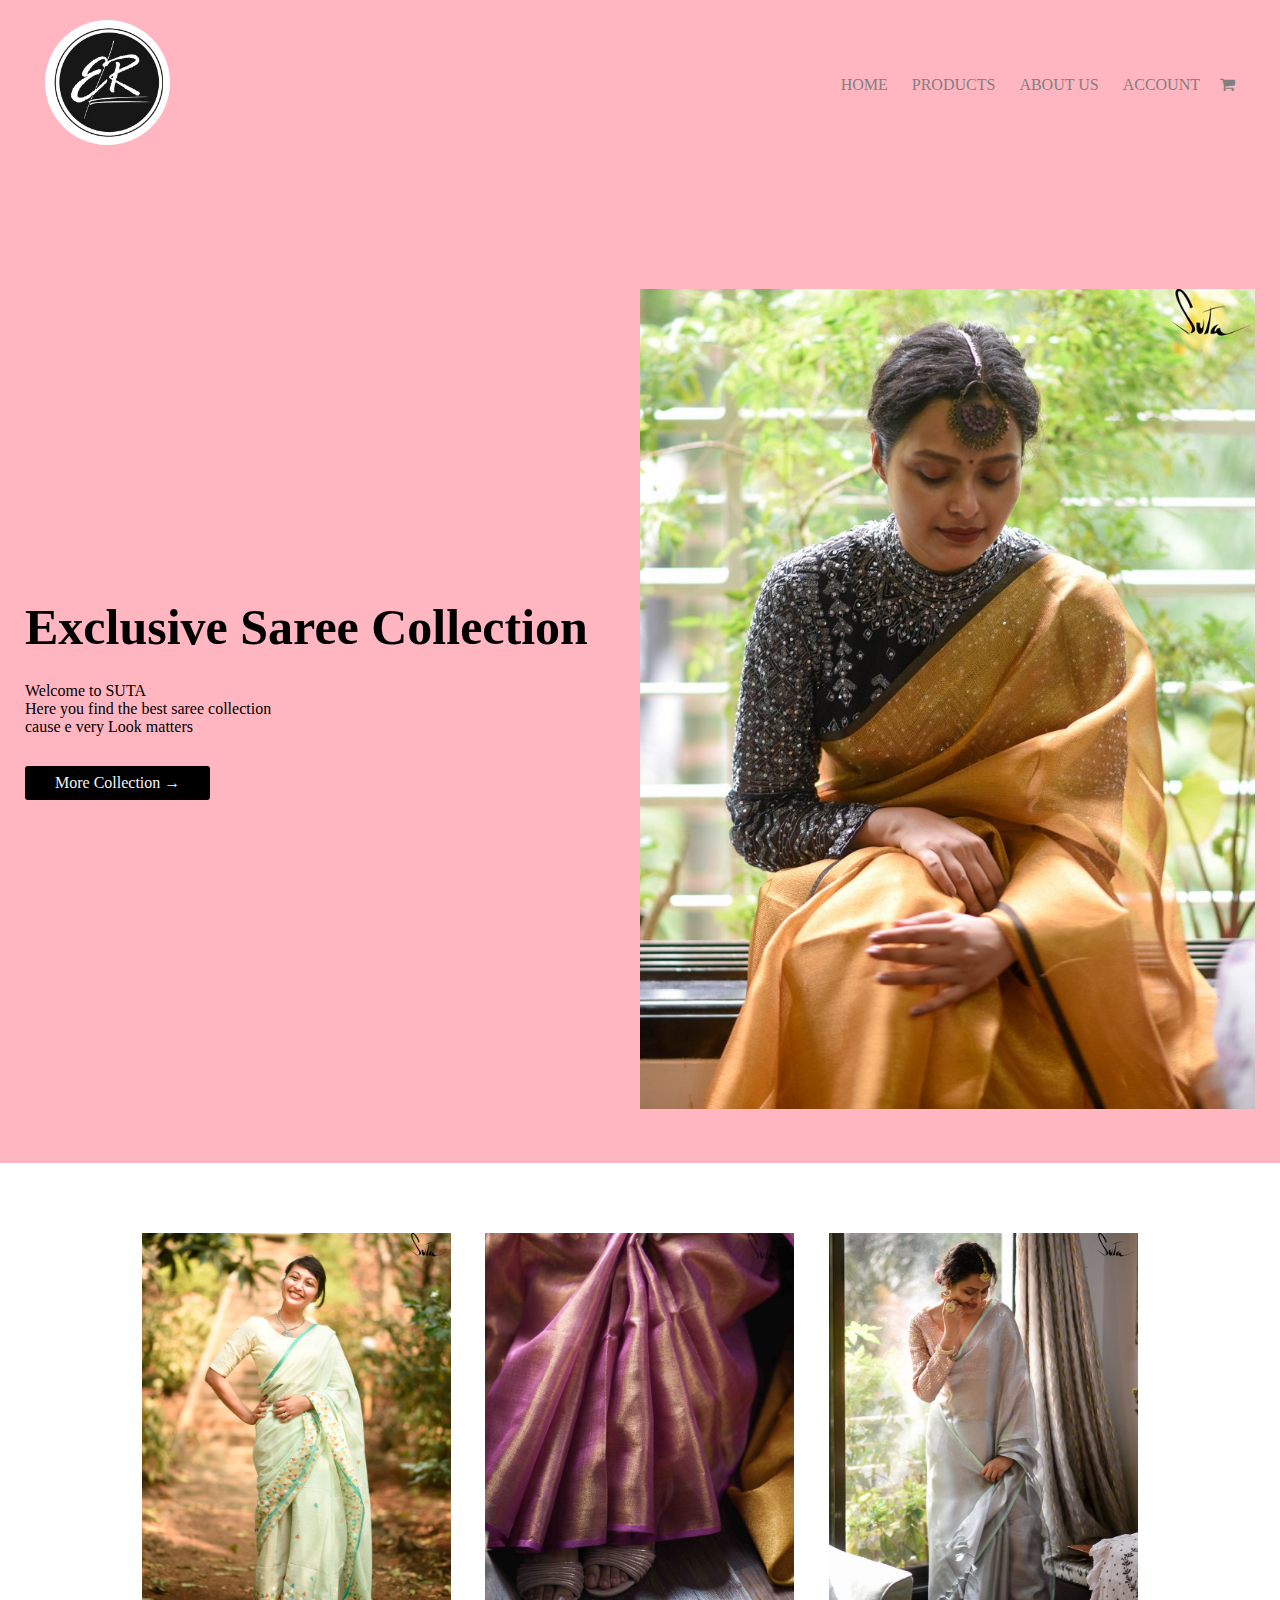
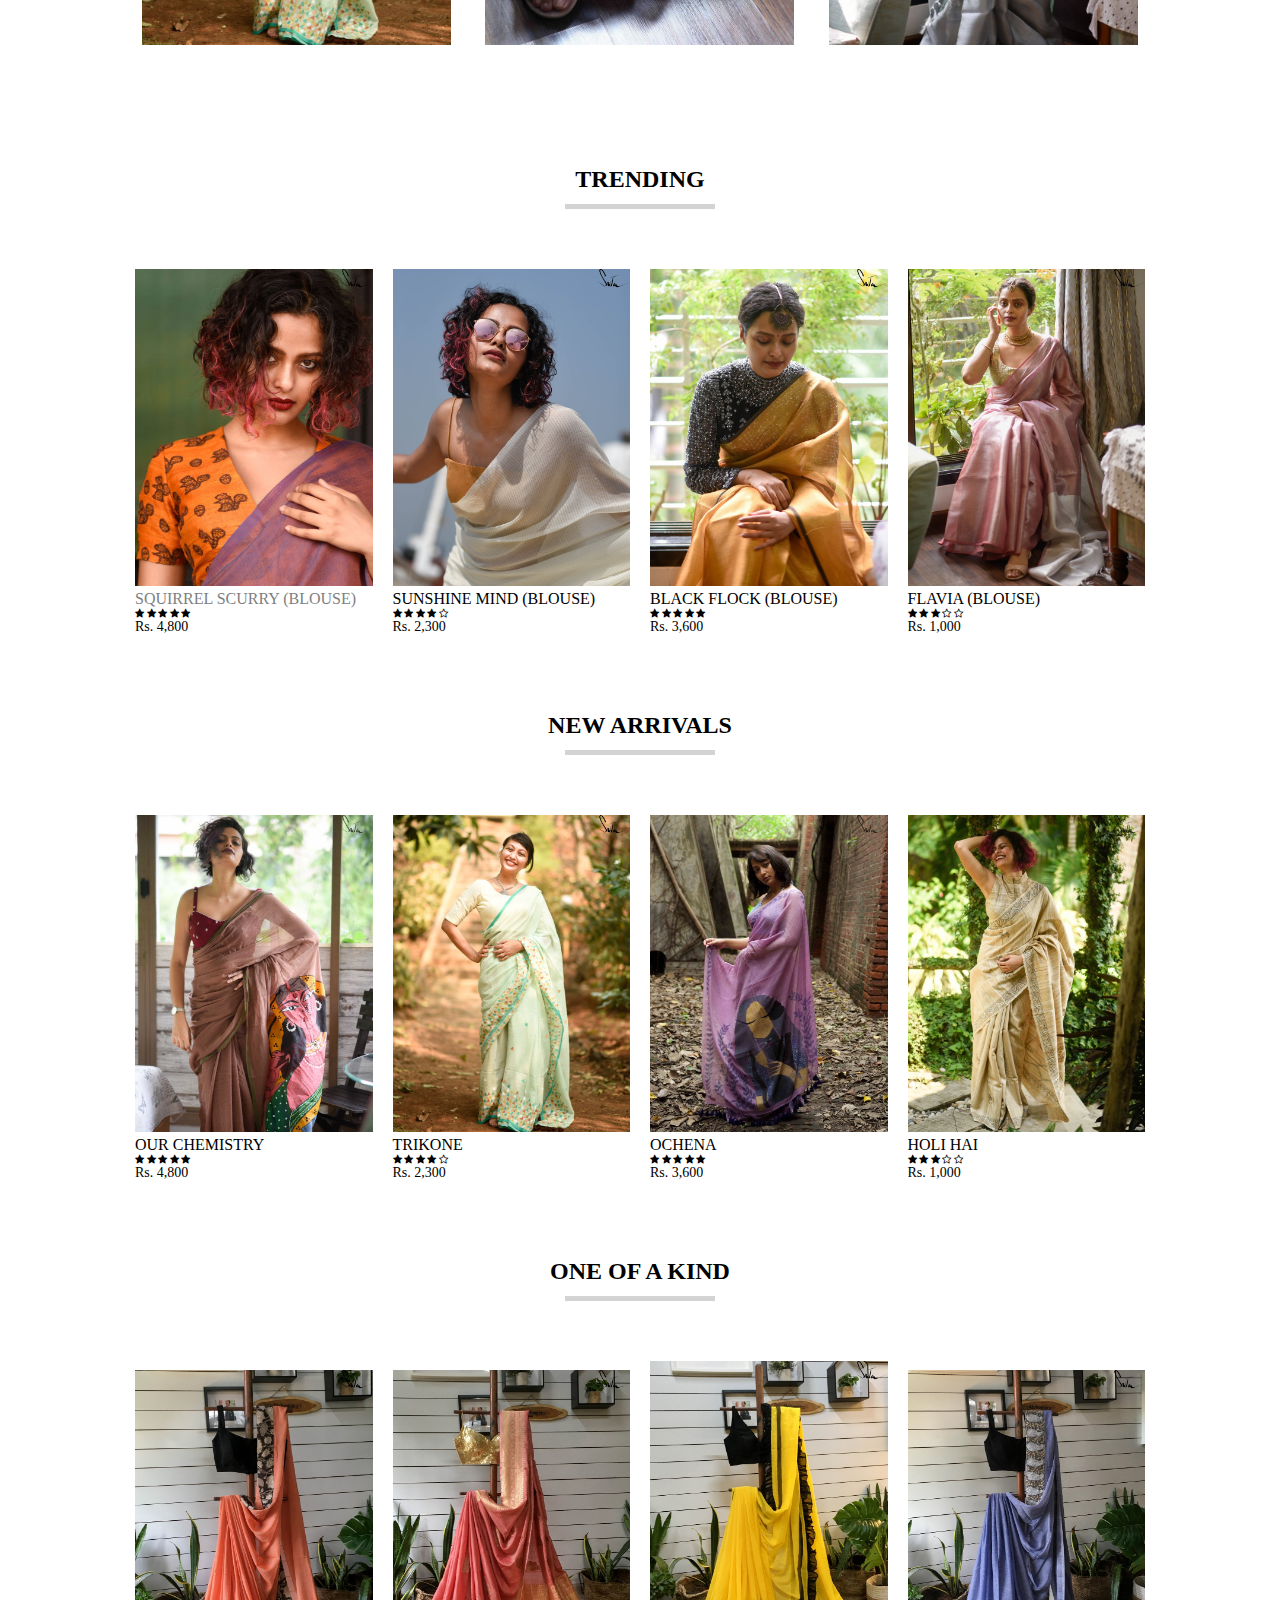
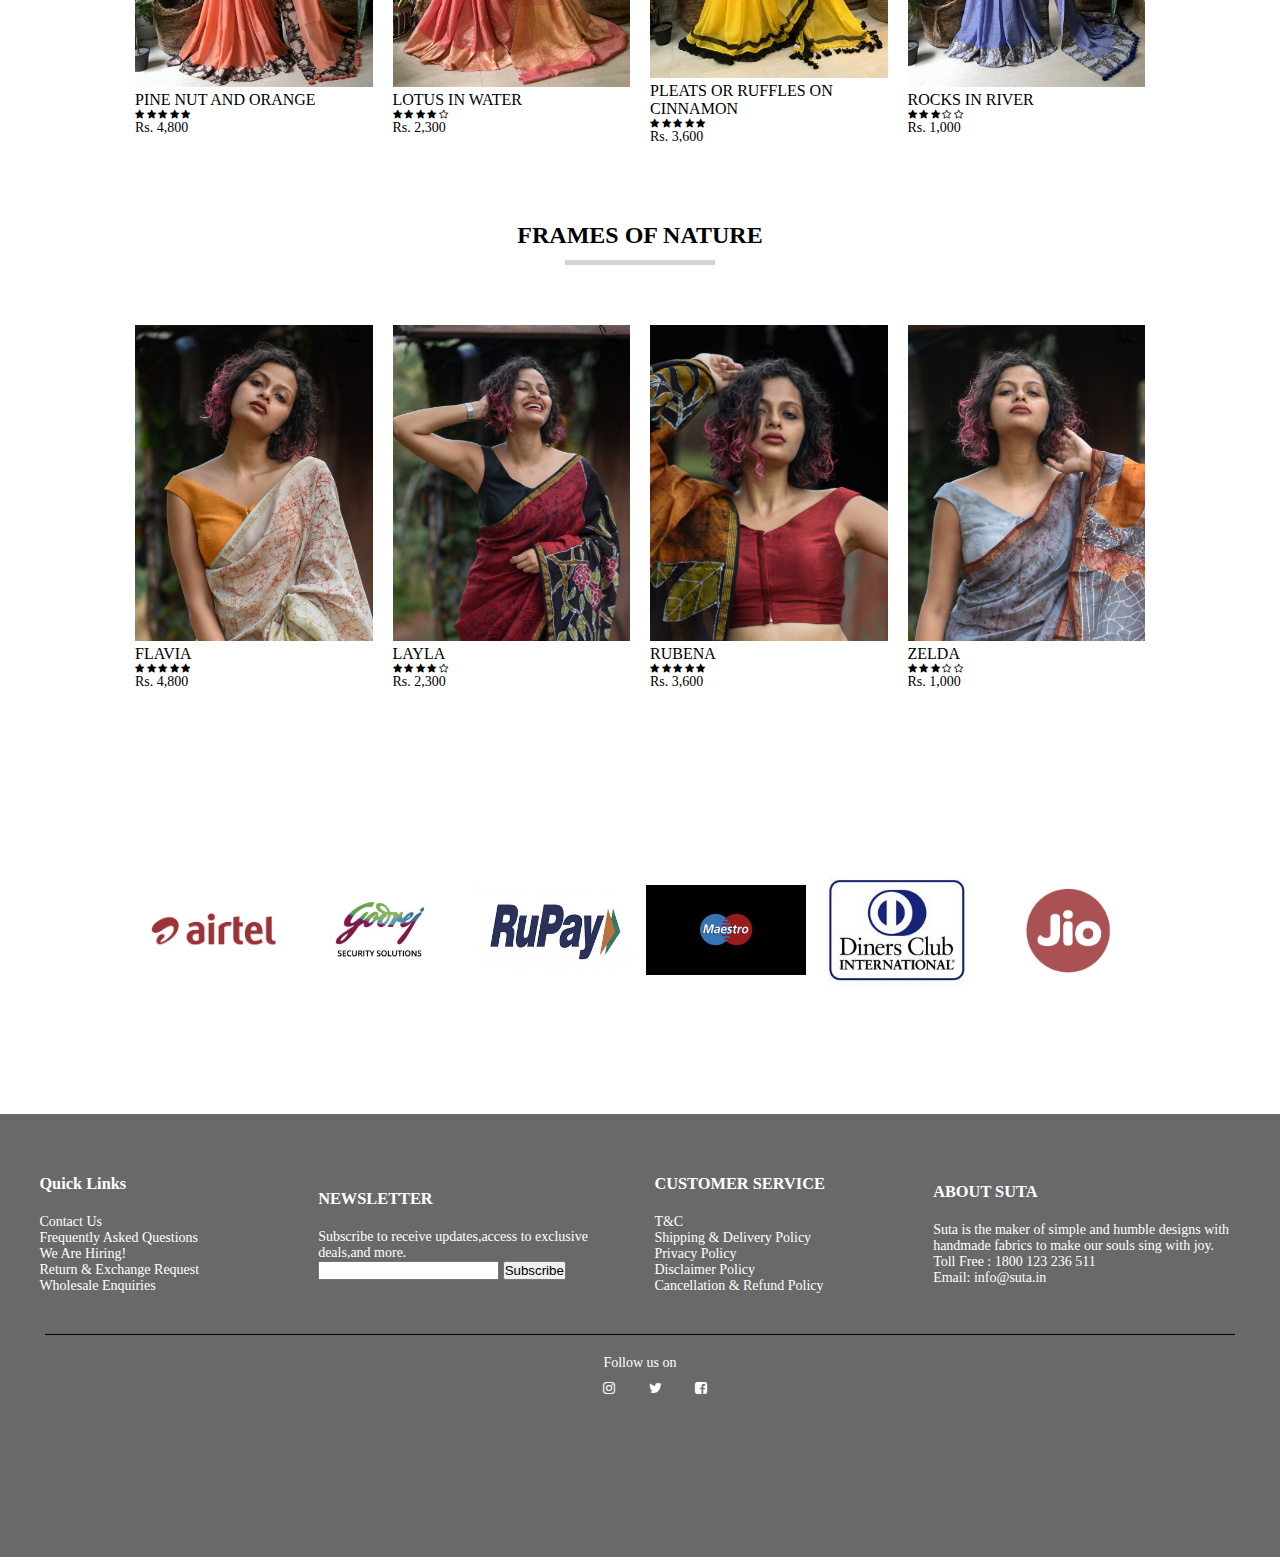
<file: index.html>
<!DOCTYPE html>
<html lang="en">

<head>
    <meta charset="UTF-8">
    <meta name="viewport" content="width=device-width, initial-scale=1.0">
    <link rel="stylesheet" href="style.css">
    <link
        href="https://fonts.googleapis.com/css2?family=Nunito:ital,wght@0,300;0,400;1,200&family=Open+Sans+Condensed:wght@300&display=swap"
        rel="stylesheet"> <!-- for font type-->
    <link rel='stylesheet' href='https://stackpath.bootstrapcdn.com/font-awesome/4.7.0/css/font-awesome.min.css'>
    <!-- font awesome-->
    <title>WELCOME TO SUTA</title>
</head>

<body>

    <div class="header">


        <div class="container">
            <div class="navbar">
                <div class="logo">
                   <a href='index.html'> <img src="images2/0.jpg" width="125px" alt=""> </a>
                </div>
                <nav>
                    <ul>
                        <li><a href="index.html">HOME</a></li>
                        <li><a href="products.html">PRODUCTS</a></li>
                        <!-- shop by category -->
                        <li><a href='aboutUs.html'>ABOUT US</a></li>
                        <li><a href="">ACCOUNT</a></li>
                        <!-- <li><a href="">CONTACT US</a></li> -->
                        
                    </ul>
                </nav>

               <a href='cart.html'> <i class="fa fa-shopping-cart" ></i> </a>
                <!--USe font-awesome-->

            </div>


            <div class="row ">
                <div class="col-2 ">
                    <h1> Exclusive Saree Collection </h1>
                    <p>Welcome to SUTA <br> Here you find the best saree collection <br> cause e very Look matters</p>
                    <a href='' class='btn'>More Collection &#8594;</a>
                </div>

                <div class="col-2 main">
                    <img src='images/editpic-101_ff266aac-eb03-4948-8d10-f67a1fd16981_800x.jpg'>
                    <!--Front look can add transition -->
                </div>
            </div>
        </div>
    </div>


    <!-- -------------- Shop By Category  .. add different category images --------------->

    <div class="categories">
        <div class="small-container">

            <div class="row">
                <div class="col-3">
                    <img src='images2/Trikone-3_800x.jpg'>
                </div>
                <div class="col-3">
                    <img src='images/fabric_5af85776-04bd-40d9-8351-a151820e8dcc_800x.jpg'>
                </div>
                <div class="col-3">
                    <img src='images/RagaKedar-14_800x.jpg'>
                </div>
            </div>
        </div>
    </div>

    <!-- ----------------Trending sarees------------------>

    <div class="small-container">
        <h2 class='title'> TRENDING </h2>
        <div class="row">
            <div class="col-4 first">
                <a href='productDetails.html'> <img src='images2/fabricpic1_800x.jpg'> </a>

                <a href='productDetails.html'> <h4>SQUIRREL SCURRY (BLOUSE)</h4> </a>

                <div class='rating'>
                    <i class="fa fa-star"></i>
                    <i class="fa fa-star"></i>
                    <i class="fa fa-star"></i>
                    <i class="fa fa-star"></i>
                    <i class="fa fa-star"></i>
                </div>
                <p>Rs. 4,800</p>
            </div>

            <div class="col-4">
                <img src='images2/Sunshinemind_blouse_-42_800x.jpg'>
                <h4>SUNSHINE MIND (BLOUSE)</h4>
                <div class='rating'>
                    <i class="fa fa-star"></i>
                    <i class="fa fa-star"></i>
                    <i class="fa fa-star"></i>
                    <i class="fa fa-star"></i>
                    <i class="fa fa-star-o"></i>
                </div>
                <p>Rs. 2,300</p>
            </div>

            <div class="col-4">
                <img src='images/editpic-101_ff266aac-eb03-4948-8d10-f67a1fd16981_800x.jpg'>
                <h4>BLACK FLOCK (BLOUSE)</h4>
                <div class='rating'>
                    <i class="fa fa-star"></i>
                    <i class="fa fa-star"></i>
                    <i class="fa fa-star"></i>
                    <i class="fa fa-star"></i>
                    <i class="fa fa-star"></i>
                </div>
                <p>Rs. 3,600</p>
            </div>

            <div class="col-4">
                <img src='images/RagaBrindavanSarang-18_800x.jpg'>
                <h4>FLAVIA (BLOUSE)</h4>
                <div class='rating'>
                    <i class="fa fa-star"></i>
                    <i class="fa fa-star"></i>
                    <i class="fa fa-star"></i>
                    <i class="fa fa-star-o"></i>
                    <i class="fa fa-star-o"></i>

                </div>
                <p>Rs. 1,000</p>
            </div>
        </div>

        <h2 class='title'>NEW ARRIVALS</h2>
        <!--HAND PAINTED  -->

        <div class="row">
            <div class="col-4">
                <img src='images2/Our_chemistry-5_800x.jpg'>
                <h4>OUR CHEMISTRY</h4>
                <div class='rating'>
                    <i class="fa fa-star"></i>
                    <i class="fa fa-star"></i>
                    <i class="fa fa-star"></i>
                    <i class="fa fa-star"></i>
                    <i class="fa fa-star"></i>
                </div>
                <p>Rs. 4,800</p>
            </div>

            <div class="col-4">
                <img src='images2/Trikone-3_800x (1).jpg'>
                <h4>TRIKONE</h4>
                <div class='rating'>
                    <i class="fa fa-star"></i>
                    <i class="fa fa-star"></i>
                    <i class="fa fa-star"></i>
                    <i class="fa fa-star"></i>
                    <i class="fa fa-star-o"></i>
                </div>
                <p>Rs. 2,300</p>
            </div>

            <div class="col-4">
                <img src='images2/Ochena-2_800x.jpg'>
                <h4>OCHENA</h4>
                <div class='rating'>
                    <i class="fa fa-star"></i>
                    <i class="fa fa-star"></i>
                    <i class="fa fa-star"></i>
                    <i class="fa fa-star"></i>
                    <i class="fa fa-star"></i>
                </div>
                <p>Rs. 3,600</p>
            </div>

            <div class="col-4">
                <img src='images2/The_Pea_Lion-1_800x.jpg'>
                <h4>HOLI HAI</h4>
                <div class='rating'>
                    <i class="fa fa-star"></i>
                    <i class="fa fa-star"></i>
                    <i class="fa fa-star"></i>
                    <i class="fa fa-star-o"></i>
                    <i class="fa fa-star-o"></i>

                </div>
                <p>Rs. 1,000</p>
            </div>
        </div>

        <h2 class='title'>ONE OF A KIND</h2>

        <div class="row">
            <div class="col-4">
                <img src='images2/editepic_-55_800x.jpg'>
                <h4>PINE NUT AND ORANGE</h4>
                <div class='rating'>
                    <i class="fa fa-star"></i>
                    <i class="fa fa-star"></i>
                    <i class="fa fa-star"></i>
                    <i class="fa fa-star"></i>
                    <i class="fa fa-star"></i>
                </div>
                <p>Rs. 4,800</p>
            </div>

            <div class="col-4">
                <img src='images2/banarasisarres_-60_800x.jpg'>
                <h4>LOTUS IN WATER</h4>
                <div class='rating'>
                    <i class="fa fa-star"></i>
                    <i class="fa fa-star"></i>
                    <i class="fa fa-star"></i>
                    <i class="fa fa-star"></i>
                    <i class="fa fa-star-o"></i>
                </div>
                <p>Rs. 2,300</p>
            </div>

            <div class="col-4">
                <img src='images2/editepic_-166_800x.jpg'>
                <h4>PLEATS OR RUFFLES ON CINNAMON</h4>
                <div class='rating'>
                    <i class="fa fa-star"></i>
                    <i class="fa fa-star"></i>
                    <i class="fa fa-star"></i>
                    <i class="fa fa-star"></i>
                    <i class="fa fa-star"></i>
                </div>
                <p>Rs. 3,600</p>
            </div>

            <div class="col-4">
                <img src='images2/editepic_-38_800x.jpg'>
                <h4>ROCKS IN RIVER</h4>
                <div class='rating'>
                    <i class="fa fa-star"></i>
                    <i class="fa fa-star"></i>
                    <i class="fa fa-star"></i>
                    <i class="fa fa-star-o"></i>
                    <i class="fa fa-star-o"></i>

                </div>
                <p>Rs. 1,000</p>
            </div>
        </div>

        <h2 class='title'>FRAMES OF NATURE</h2>

        <div class="row">
            <div class="col-4">
                <img src='images2/Flavia_Blouse_-3_800x.jpg'>
                <h4>FLAVIA</h4>
                <div class='rating'>
                    <i class="fa fa-star"></i>
                    <i class="fa fa-star"></i>
                    <i class="fa fa-star"></i>
                    <i class="fa fa-star"></i>
                    <i class="fa fa-star"></i>
                </div>
                <p>Rs. 4,800</p>
            </div>

            <div class="col-4">
                <img src='images2/Layla_Blouse_-4_800x.jpg'>
                <h4>LAYLA</h4>
                <div class='rating'>
                    <i class="fa fa-star"></i>
                    <i class="fa fa-star"></i>
                    <i class="fa fa-star"></i>
                    <i class="fa fa-star"></i>
                    <i class="fa fa-star-o"></i>
                </div>
                <p>Rs. 2,300</p>
            </div>

            <div class="col-4">
                <img src='images2/Rubena_Blouse_-7_800x.jpg'>
                <h4>RUBENA</h4>
                <div class='rating'>
                    <i class="fa fa-star"></i>
                    <i class="fa fa-star"></i>
                    <i class="fa fa-star"></i>
                    <i class="fa fa-star"></i>
                    <i class="fa fa-star"></i>
                </div>
                <p>Rs. 3,600</p>
            </div>

            <div class="col-4">
                <img src='images2/Zelda_Blouse_-2_800x.jpg'>
                <h4>ZELDA</h4>
                <div class='rating'>
                    <i class="fa fa-star"></i>
                    <i class="fa fa-star"></i>
                    <i class="fa fa-star"></i>
                    <i class="fa fa-star-o"></i>
                    <i class="fa fa-star-o"></i>

                </div>
                <p>Rs. 1,000</p>
            </div>
        </div>
    </div>

    <!-- ---------------TIE UP WITH ----------------->

    <div class="brands">
        <div class="small-container">
            <div class="row">
                <div class="col-5">
                    <img src='images/airtel.jpg'>
                </div>
                <div class="col-5">
                    <img src='images/godrej.jpg'>
                </div>
                <div class="col-5">
                    <img src='images/rupay.jpg'>
                </div>
                <div class="col-5">
                    <img src='images/maestro.jpg'>
                </div>
                <div class="col-5">
                    <img src='images/dinersclub.jpg'>
                </div>
                <div class="col-5">
                    <img src='images/jio.jpg'>
                </div>
            </div>
        </div>
    </div>

    <!-------------footer  ....work on this---------->

    <div class="footer">
        <div class="container">
            <div class="row">
                <div class="footer-col-1">
                    <h3>Quick Links</h3>
                    <ul>
                        <li>Contact Us</li>
                        <li>Frequently Asked Questions</li>
                        <li>We Are Hiring!</li>
                        <li>Return & Exchange Request</li>
                        <li>Wholesale Enquiries</li>
                    </ul>
                </div>

                <div class="footer-col-2">
                    <h3>NEWSLETTER</h3>
                    <p>Subscribe to receive updates,access to exclusive deals,and more.</p>
                    <input type='text'>
                    <button type='button'>Subscribe</button>
                </div>
                <div class="footer-col-3">
                    <h3>CUSTOMER SERVICE</h3>
                    <ul>
                        <li>T&C</li>
                        <li>Shipping & Delivery Policy</li>
                        <li>Privacy Policy</li>
                        <li>Disclaimer Policy</li>
                        <li>Cancellation & Refund Policy</li>
                    </ul>
                </div>
                <div class="footer-col-3">
                    <h3>ABOUT SUTA</h3>
                    <p>Suta is the maker of simple and humble designs with handmade fabrics to make our souls sing with joy.</p>
                    <p>Toll Free : 1800 123 236 511</p>
                    <p>Email: info@suta.in</p>
                </div>
            </div>
            <hr>
            <p class='logos'>Follow us on </p>
            <div class="logo">
            <i class="fa fa-instagram " ></i>
            <i class="fa fa-twitter " ></i>
            <i class="fa fa-facebook-square " ></i>
            </div>
            
        </div>
    </div>

</body>

</html>
</file>
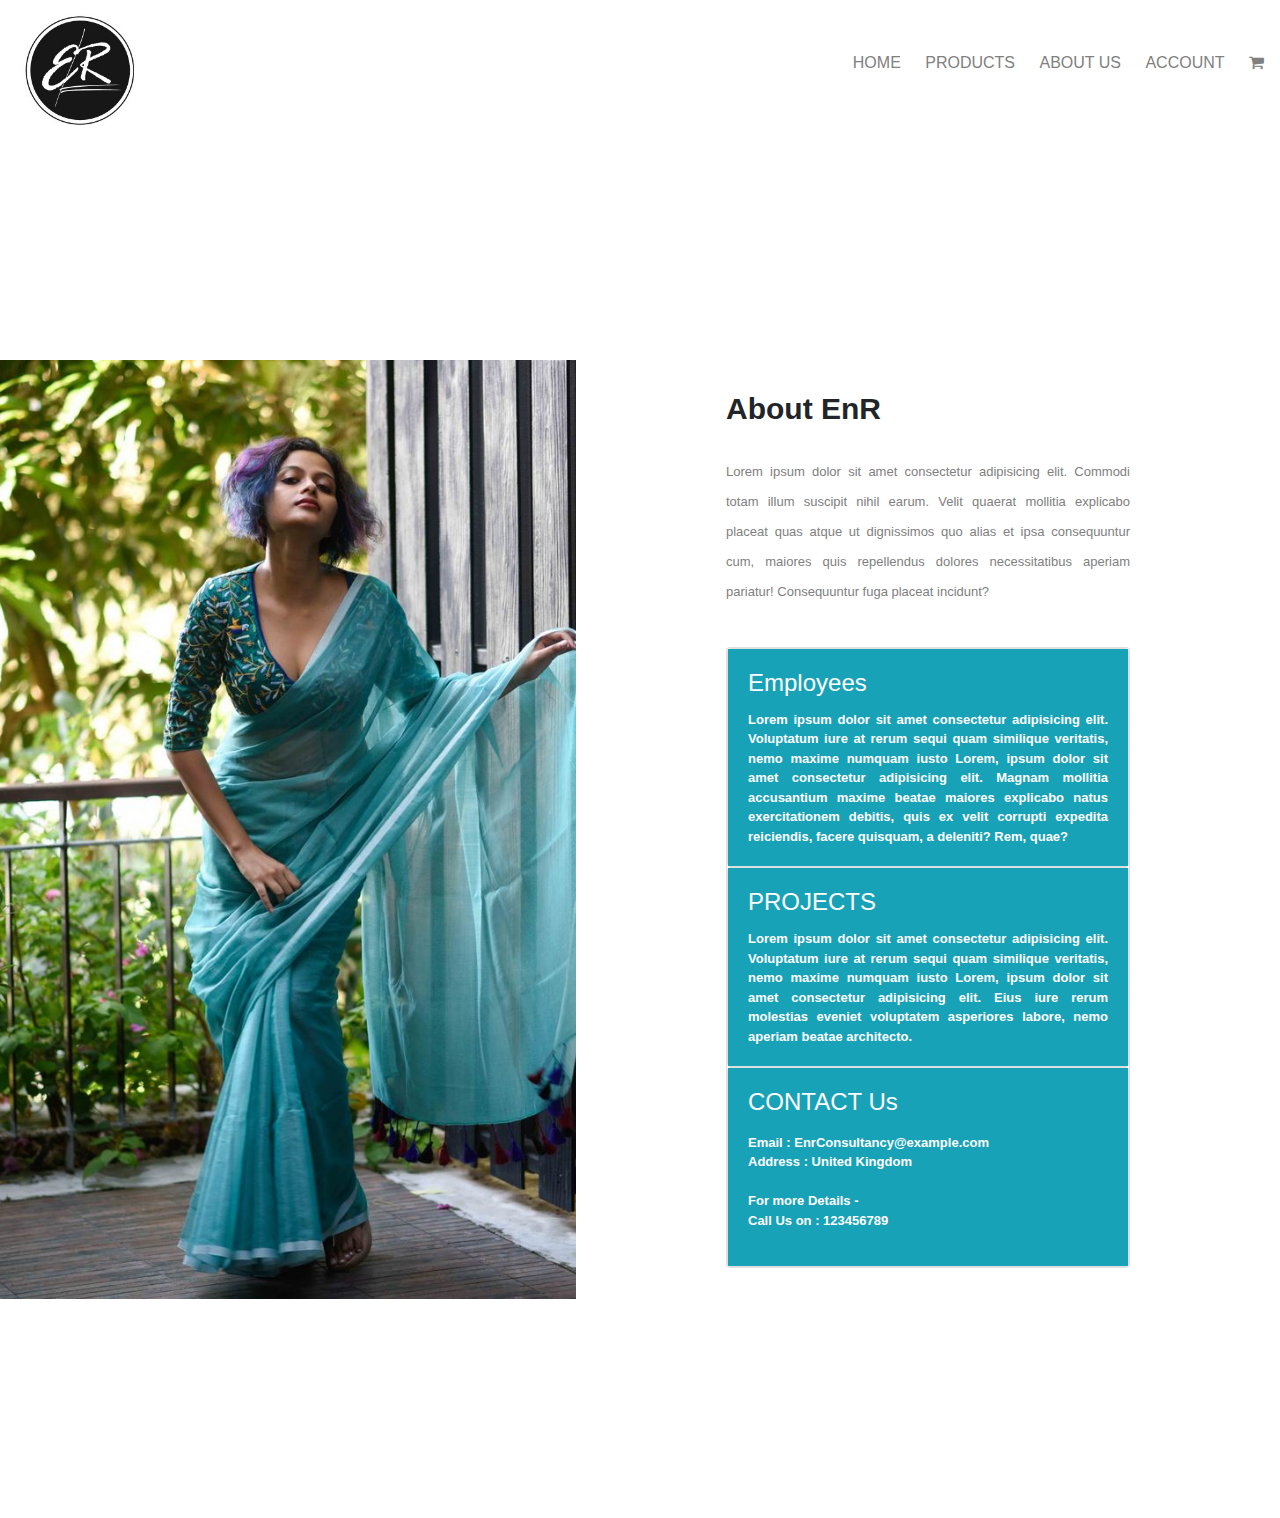
<file: aboutUs.html>
<!DOCTYPE html>
<html lang="en">

<head>
    <meta charset="UTF-8">
    <meta name="viewport" content="width=device-width, initial-scale=1.0">
    <link rel='stylesheet' href='https://stackpath.bootstrapcdn.com/font-awesome/4.7.0/css/font-awesome.min.css'>
    <link rel="stylesheet" href='style2.css'>
    <link rel="stylesheet" href="css/bootstrap.min.css">
    <title>About Us</title>
</head>

<body>
    <div class="main-container">

        <div class="navbar">
            <div class="logo">
                <a href='index.html'> <img src="images2/0.jpg" width="125px" alt=""> </a>
            </div>

            <nav>
                <ul>
                    <li><a href="index.html" style="text-decoration: none; color: #808080; " >HOME</a></li>
                    <li><a href="products.html" style="text-decoration: none; color: #808080; ">PRODUCTS</a></li>
                    <li><a href='aboutUs.html' style="text-decoration: none; color: #808080; ">ABOUT US</a></li>
                    <li><a href="" style="text-decoration: none; color: #808080; ">ACCOUNT</a></li>
                    <a href='cart.html' style="text-decoration: none; color: #808080; "> <i class="fa fa-shopping-cart" ></i> </a>
                </ul>
            </nav>
        </div>

        <div class="about-section">
            <div class="inner-container">
                <h1>About EnR</h1>
                <p class='text'>
                    Lorem ipsum dolor sit amet consectetur adipisicing elit. Commodi totam illum suscipit nihil earum.
                    Velit quaerat mollitia explicabo placeat quas atque ut dignissimos quo alias et ipsa consequuntur
                    cum, maiores quis repellendus dolores necessitatibus aperiam pariatur! Consequuntur fuga placeat
                    incidunt?
                </p>
                <div class="skills card">
                    <span class='card'>
                        <div class="card-body bg-info text-white">
                            <h4 class="card-title"> Employees </h4>
                            <p class="card-text" style="text-align:justify;">
                                Lorem ipsum dolor sit amet consectetur adipisicing elit.
                                Voluptatum iure at rerum sequi quam similique veritatis, nemo maxime numquam
                                iusto Lorem, ipsum dolor sit amet consectetur adipisicing elit. Magnam mollitia accusantium maxime beatae maiores explicabo natus exercitationem debitis, quis ex velit corrupti expedita reiciendis, facere quisquam, a deleniti? Rem, quae?</p>
                        </div>
                    </span>

                    <span class='card'>
                        <div class="card-body bg-info text-white">
                            <h4 class="card-title"> PROJECTS </h4>
                            <p class="card-text" style="text-align:justify;">
                                Lorem ipsum dolor sit amet consectetur adipisicing elit.
                                Voluptatum iure at rerum sequi quam similique veritatis, nemo maxime numquam
                                iusto Lorem, ipsum dolor sit amet consectetur adipisicing elit. Eius iure rerum molestias eveniet voluptatem asperiores labore, nemo aperiam beatae architecto.</p>
                        </div>
                    </span>

                    <span class='card'>
                        <div class="card-body bg-info text-white">
                            <h4 class="card-title"> CONTACT Us  </h4>
                            <p class="card-text" style="text-align:justify;">
                                <div>Email : EnrConsultancy@example.com</div>
                                <div>Address : United Kingdom</div>
                                <br>
                                <div>For more Details -  <br>
                                    Call Us on : 123456789</div>
                            </p>
                        </div>
                    </span>
                </div>
            </div>
        </div>
    </div>



    <script src="js/jquery.js"></script>
    <script src="js/bootstrap.min.js"></script>
</body>

</html>
</file>
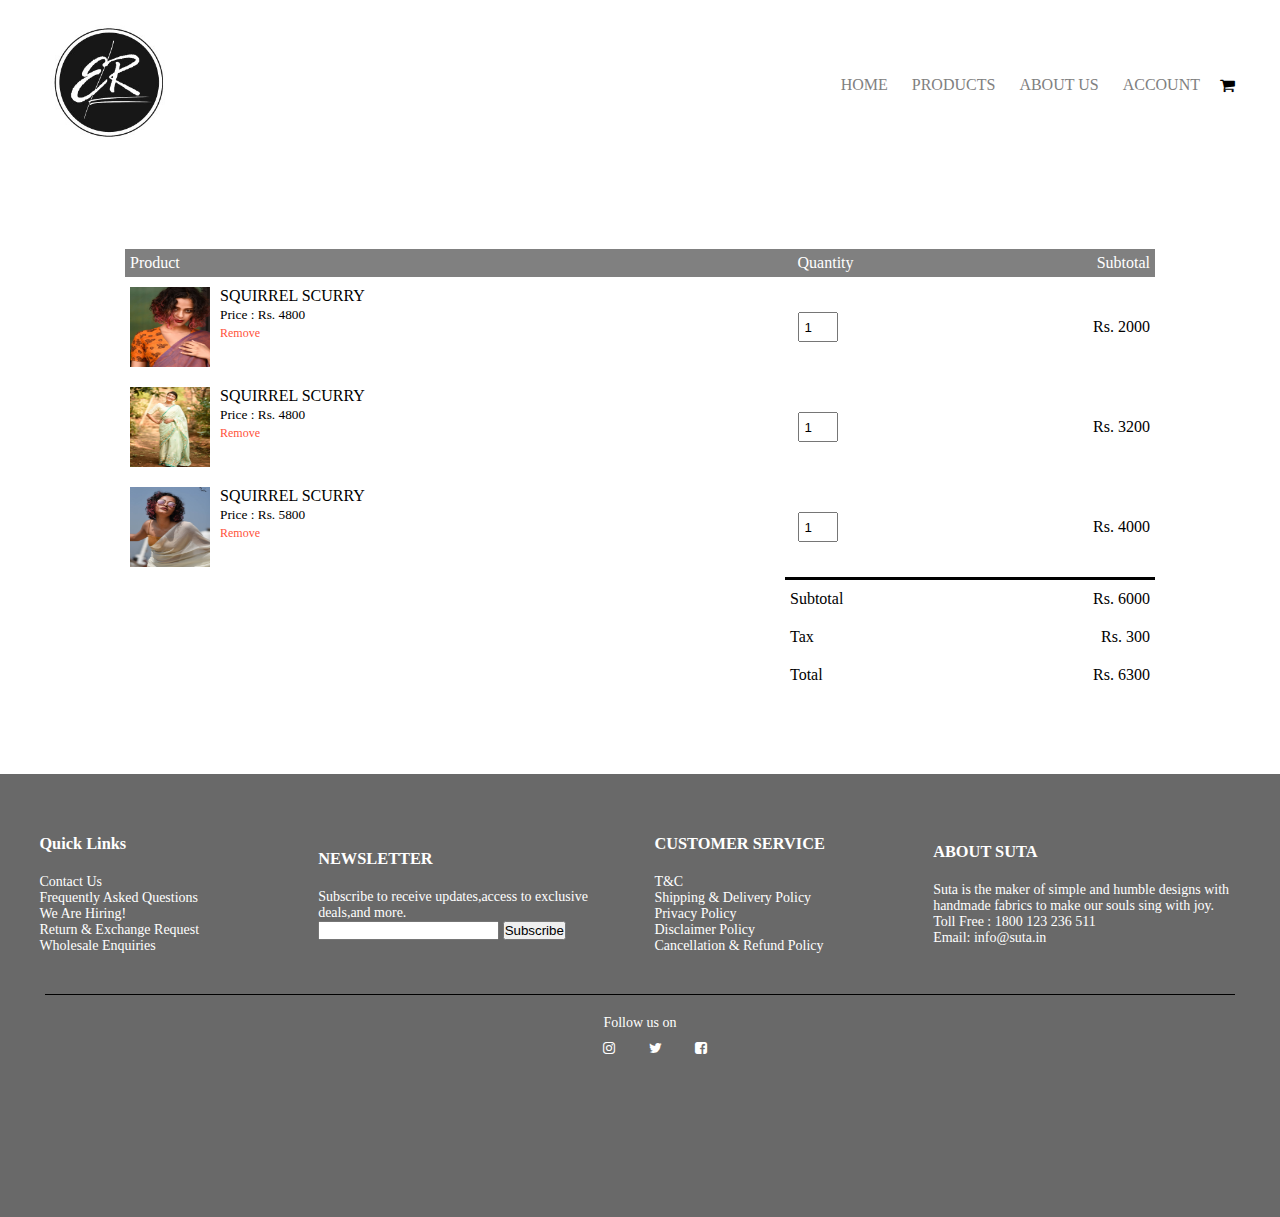
<file: cart.html>
<!DOCTYPE html>
<html lang="en">

<head>
    <meta charset="UTF-8">
    <meta name="viewport" content="width=device-width, initial-scale=1.0">
    <link rel="stylesheet" href="style.css">
    <link
        href="https://fonts.googleapis.com/css2?family=Nunito:ital,wght@0,300;0,400;1,200&family=Open+Sans+Condensed:wght@300&display=swap"
        rel="stylesheet"> <!-- for font type-->
    <link rel='stylesheet' href='https://stackpath.bootstrapcdn.com/font-awesome/4.7.0/css/font-awesome.min.css'>
    <!-- font awesome-->
    <title>OUR COLLECTION</title>
</head>

<body>

        <div class="container">
            <div class="navbar">
                <div class="logo">
                   <a href='index.html'> <img src="images2/0.jpg" width="125px" alt=""> </a>
                </div>
                <nav>
                    <ul>
                        <li><a href="index.html">HOME</a></li>
                        <li><a href="products.html">PRODUCTS</a></li>
                        <!-- shop by category -->
                        <li><a href='aboutUs.html'>ABOUT US</a></li>
                        <!-- <li><a href="">CONTACT US</a></li> -->
                        <li><a href="">ACCOUNT</a></li>
                    </ul>
                </nav>

                <i class="fa fa-shopping-cart" aria-hidden="true"></i>
                <!--USe font-awesome-->

            </div>

        </div>

        <!------------ Cart item Details--------------->
        <div class="small-container cart-page">
            <table>
                <tr>
                    <th>Product</th>
                    <th>Quantity</th>
                    <th>Subtotal</th>
                </tr>

                <tr>
                    <td>
                        <div class="cart-info">
                            <img src="images2/fabricpic1_800x.jpg">
                            <div>
                                <p>SQUIRREL SCURRY</p>
                                <small>Price : Rs. 4800</small>
                                <br>
                                <a href=''>Remove</a>
                            </div>
                        </div>
                    </td>
                    <td><input type='number' value="1"></td>
                    <td>Rs. 2000</td>
                </tr>

                <tr>
                    <td>
                        <div class="cart-info">
                            <img src="images2/Trikone-3_800x.jpg">
                            <div>
                                <p>SQUIRREL SCURRY</p>
                                <small>Price : Rs. 4800</small>
                                <br>
                                <a href=''>Remove</a>
                            </div>
                        </div>
                    </td>
                    <td><input type='number' value="1"></td>
                    <td>Rs. 3200</td>
                </tr>

                <tr>
                    <td>
                        <div class="cart-info">
                            <img src="images2/Sunshinemind_blouse_-42_800x.jpg">
                            <div>
                                <p>SQUIRREL SCURRY</p>
                                <small>Price : Rs. 5800</small>
                                <br>
                                <a href=''>Remove</a>
                            </div>
                        </div>
                    </td>
                    <td><input type='number' value="1"></td>
                    <td>Rs. 4000</td>
                </tr>

            </table>


            <div class="total-price">
                <table>
                    <tr>
                        <td>Subtotal</td>
                        <td>Rs. 6000</td>
                    </tr>
                    <tr>
                        <td>Tax</td>
                        <td>Rs. 300</td>
                    </tr>
                    <tr>
                        <td>Total</td>
                        <td>Rs. 6300</td>
                    </tr>
                </table>
            </div>


        </div>

    <!-------------footer  ....work on this---------->

    <div class="footer">
        <div class="container">
            <div class="row">
                <div class="footer-col-1">
                    <h3>Quick Links</h3>
                    <ul>
                        <li>Contact Us</li>
                        <li>Frequently Asked Questions</li>
                        <li>We Are Hiring!</li>
                        <li>Return & Exchange Request</li>
                        <li>Wholesale Enquiries</li>
                    </ul>
                </div>

                <div class="footer-col-2">
                    <h3>NEWSLETTER</h3>
                    <p>Subscribe to receive updates,access to exclusive deals,and more.</p>
                    <input type='text'>
                    <button type='button'>Subscribe</button>
                </div>
                <div class="footer-col-3">
                    <h3>CUSTOMER SERVICE</h3>
                    <ul>
                        <li>T&C</li>
                        <li>Shipping & Delivery Policy</li>
                        <li>Privacy Policy</li>
                        <li>Disclaimer Policy</li>
                        <li>Cancellation & Refund Policy</li>
                    </ul>
                </div>
                <div class="footer-col-3">
                    <h3>ABOUT SUTA</h3>
                    <p>Suta is the maker of simple and humble designs with handmade fabrics to make our souls sing with
                        joy.</p>
                    <p>Toll Free : 1800 123 236 511</p>
                    <p>Email: info@suta.in</p>
                </div>
            </div>
            <hr>
            <p class='logos'>Follow us on </p>
            <div class="logo">
                <i class="fa fa-instagram "></i>
                <i class="fa fa-twitter "></i>
                <i class="fa fa-facebook-square "></i>
            </div>

        </div>
    </div>



    

</body>

</html>
</file>
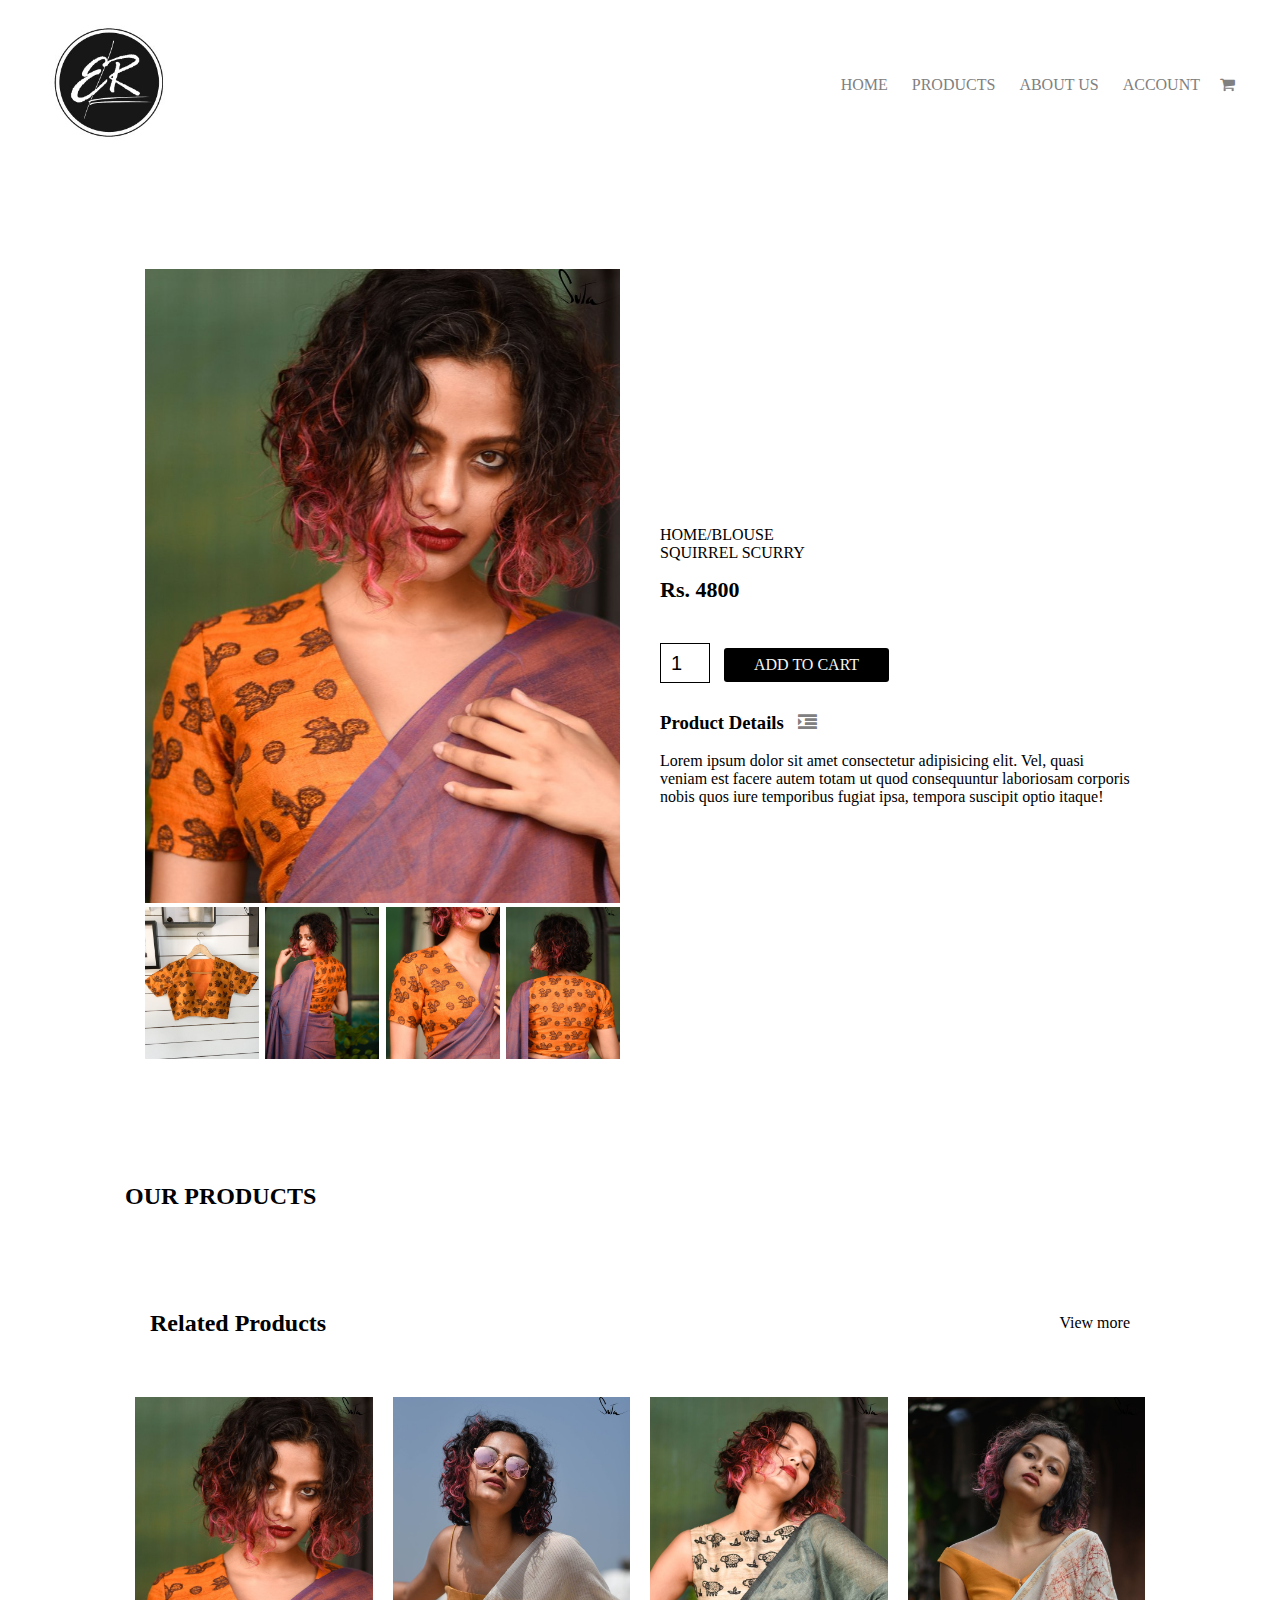
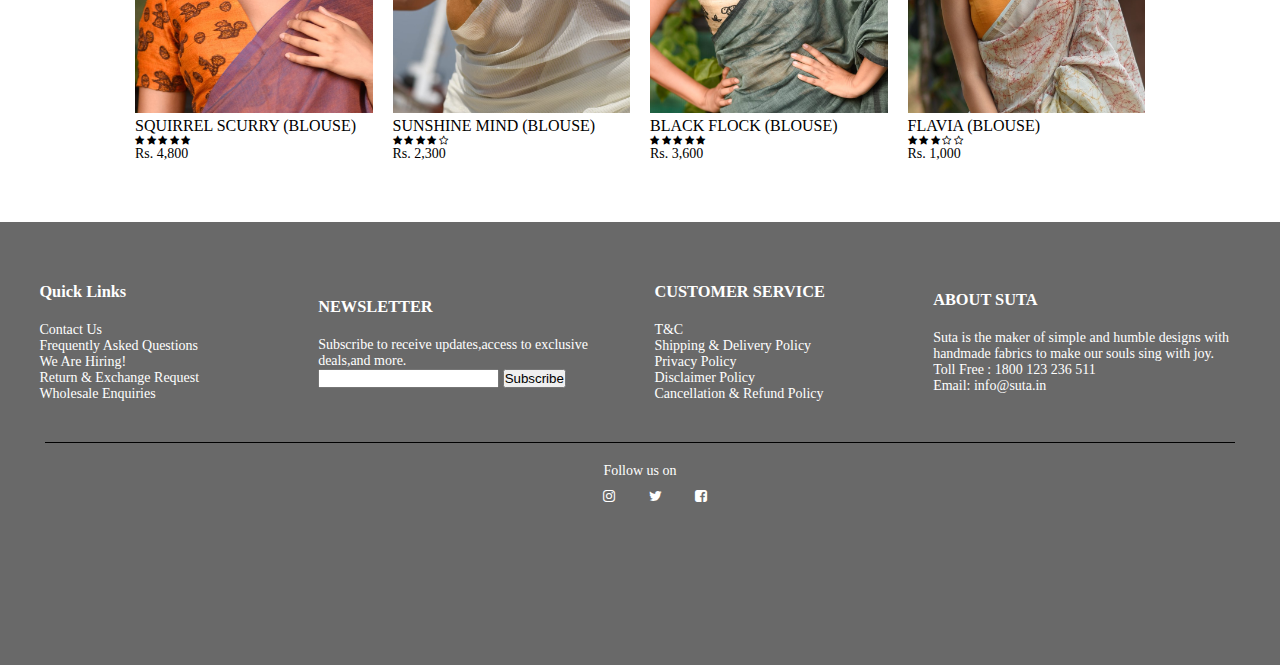
<file: productDetails.html>
<!DOCTYPE html>
<html lang="en">

<head>
    <meta charset="UTF-8">
    <meta name="viewport" content="width=device-width, initial-scale=1.0">
    <link rel="stylesheet" href="style.css">
    <link
        href="https://fonts.googleapis.com/css2?family=Nunito:ital,wght@0,300;0,400;1,200&family=Open+Sans+Condensed:wght@300&display=swap"
        rel="stylesheet"> <!-- for font type-->
    <link rel='stylesheet' href='https://stackpath.bootstrapcdn.com/font-awesome/4.7.0/css/font-awesome.min.css'>
    <!-- font awesome-->
    <title>OUR COLLECTION</title>
</head>

<body>

    


        <div class="container">
            <div class="navbar">
                <div class="logo">
                    <a href='index.html'><img src="images2/0.jpg" width="125px" alt=""></a>
                </div>
                <nav>
                    <ul>
                        <li><a href="index.html">HOME</a></li>
                        <li><a href="products.html">PRODUCTS</a></li>
                        <!-- shop by category -->
                        <li><a href='aboutUs.html'>ABOUT US</a></li>
                        <!-- <li><a href="">CONTACT US</a></li> -->
                        <li><a href="">ACCOUNT</a></li>
                    </ul>
                </nav>

                <a href='cart.html'><i class="fa fa-shopping-cart" aria-hidden="true"></i> </a>
                <!--USe font-awesome-->

            </div>

        </div>

        <!---------single product details --------->

        <div class="small-container single-product">
            <div class="row">
                <div class="col-2">
                    <img src='images2/fabricpic1_800x.jpg' width="100%" id='ProductImg'>

                    <div class="small-img-row">
                        <div class="small-img-col">
                            <img src='images/prodetail1.jpg' width="100%" class='small-img'>
                        </div>
                        <div class="small-img-col">
                            <img src='images/prodetail2.jpg' width="100%" class='small-img'>
                        </div>
                        <div class="small-img-col">
                            <img src='images/prodetail3.jpg' width="100%" class='small-img'>
                        </div>
                        <div class="small-img-col">
                            <img src='images/prodetail4.jpg' width="100%" class='small-img'>
                        </div>

                    </div>


                </div>

                <div class="col-2">
                    <p>HOME/BLOUSE</p>
                    <p>SQUIRREL SCURRY</p>
                    <h4>Rs. 4800</h4>

                    <input type='number' value='1'>
                    <a href='' class='btn'>ADD TO CART</a>

                    <h3>Product Details <i class="fa fa-indent"></i></h3>
                    <br>
                    <p> Lorem ipsum dolor sit amet consectetur
                        adipisicing elit. Vel, quasi veniam 
                        est facere autem totam ut quod consequuntur
                        laboriosam corporis nobis quos iure temporibus
                        fugiat ipsa, tempora suscipit optio itaque!
                    </p>
                </div>
            </div>
        </div>



<!-- ---------products--------- -->
    <div class="small-container">
        
        <div class="row row-2">
            <h2>OUR PRODUCTS</h2>
        </div>

     <!-- ---------title----------- -->
     <div class="small-container">
        <div class="row row-2">
            <h2>Related Products</h2>
            <p>View more</p>
        </div>
    </div>


        <div class="row">
            <div class="col-4">
                <img src='images2/fabricpic1_800x.jpg'>
                <h4>SQUIRREL SCURRY (BLOUSE)</h4>
                <div class='rating'>
                    <i class="fa fa-star"></i>
                    <i class="fa fa-star"></i>
                    <i class="fa fa-star"></i>
                    <i class="fa fa-star"></i>
                    <i class="fa fa-star"></i>
                </div>
                <p>Rs. 4,800</p>
            </div>

            <div class="col-4">
                <img src='images2/Sunshinemind_blouse_-42_800x.jpg'>
                <h4>SUNSHINE MIND (BLOUSE)</h4>
                <div class='rating'>
                    <i class="fa fa-star"></i>
                    <i class="fa fa-star"></i>
                    <i class="fa fa-star"></i>
                    <i class="fa fa-star"></i>
                    <i class="fa fa-star-o"></i>
                </div>
                <p>Rs. 2,300</p>
            </div>

            <div class="col-4">
                <img src='images2/bl1-13_800x.jpg'>
                <h4>BLACK FLOCK (BLOUSE)</h4>
                <div class='rating'>
                    <i class="fa fa-star"></i>
                    <i class="fa fa-star"></i>
                    <i class="fa fa-star"></i>
                    <i class="fa fa-star"></i>
                    <i class="fa fa-star"></i>
                </div>
                <p>Rs. 3,600</p>
            </div>

            <div class="col-4">
                <img src='images2/Flavia_Blouse_-3_800x.jpg'>
                <h4>FLAVIA (BLOUSE)</h4>
                <div class='rating'>
                    <i class="fa fa-star"></i>
                    <i class="fa fa-star"></i>
                    <i class="fa fa-star"></i>
                    <i class="fa fa-star-o"></i>
                    <i class="fa fa-star-o"></i>

                </div>
                <p>Rs. 1,000</p>
            </div>
        </div>

        

        

    </div>


    <!-------------footer  ....work on this---------->

    <div class="footer">
        <div class="container">
            <div class="row">
                <div class="footer-col-1">
                    <h3>Quick Links</h3>
                    <ul>
                        <li>Contact Us</li>
                        <li>Frequently Asked Questions</li>
                        <li>We Are Hiring!</li>
                        <li>Return & Exchange Request</li>
                        <li>Wholesale Enquiries</li>
                    </ul>
                </div>

                <div class="footer-col-2">
                    <h3>NEWSLETTER</h3>
                    <p>Subscribe to receive updates,access to exclusive deals,and more.</p>
                    <input type='text'>
                    <button type='button'>Subscribe</button>
                </div>
                <div class="footer-col-3">
                    <h3>CUSTOMER SERVICE</h3>
                    <ul>
                        <li>T&C</li>
                        <li>Shipping & Delivery Policy</li>
                        <li>Privacy Policy</li>
                        <li>Disclaimer Policy</li>
                        <li>Cancellation & Refund Policy</li>
                    </ul>
                </div>
                <div class="footer-col-3">
                    <h3>ABOUT SUTA</h3>
                    <p>Suta is the maker of simple and humble designs with handmade fabrics to make our souls sing with
                        joy.</p>
                    <p>Toll Free : 1800 123 236 511</p>
                    <p>Email: info@suta.in</p>
                </div>
            </div>
            <hr>
            <p class='logos'>Follow us on </p>
            <div class="logo">
                <i class="fa fa-instagram "></i>
                <i class="fa fa-twitter "></i>
                <i class="fa fa-facebook-square "></i>
            </div>

        </div>
    </div>



    <!-- on click event of small images -->
    <script>
        var ProductImg=document.getElementById("ProductImg");
        var SmallImg = document.getElementsByClassName("small-img");

        SmallImg[0].onclick = function (){
            ProductImg.src= SmallImg[0].src
        }
        SmallImg[1].onclick = function (){
            ProductImg.src= SmallImg[1].src
        }
        SmallImg[2].onclick = function (){
            ProductImg.src= SmallImg[2].src
        }
        SmallImg[3].onclick = function (){
            ProductImg.src= SmallImg[3].src
        }
    </script>

</body>

</html>
</file>
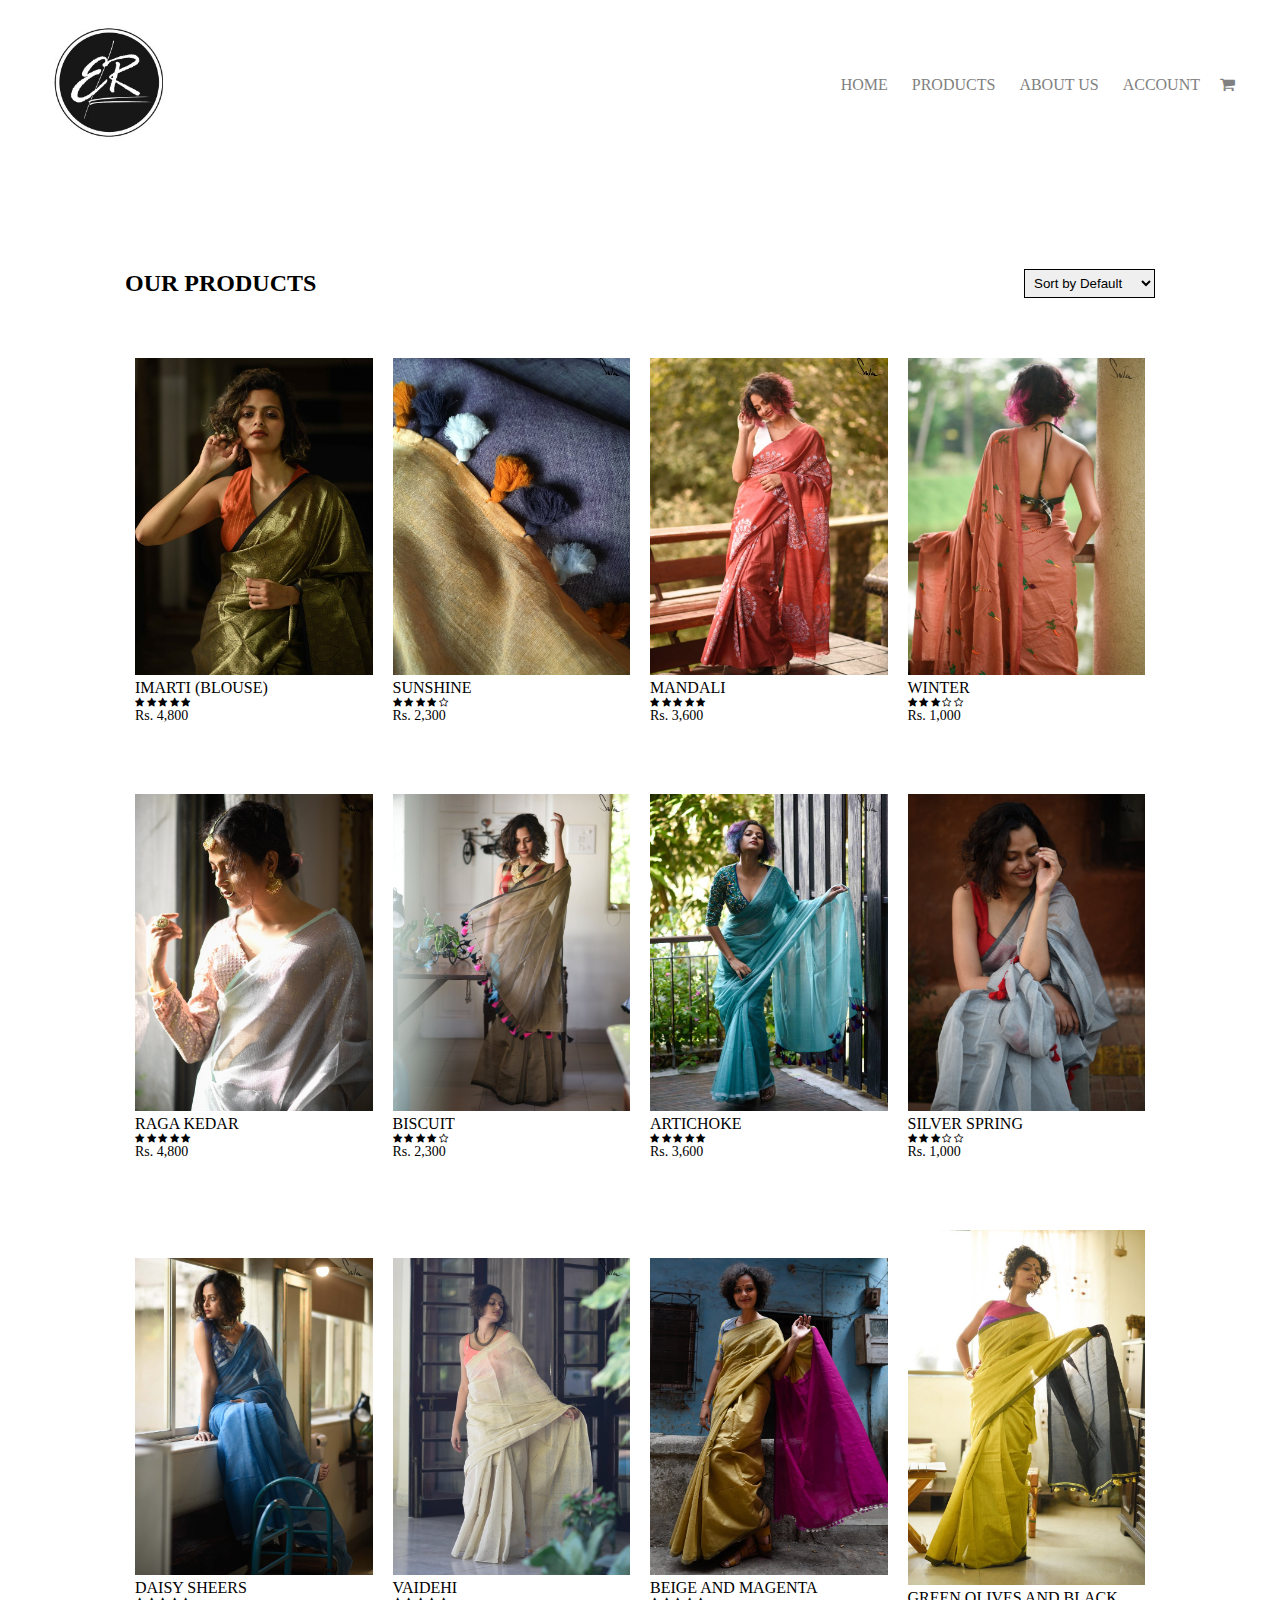
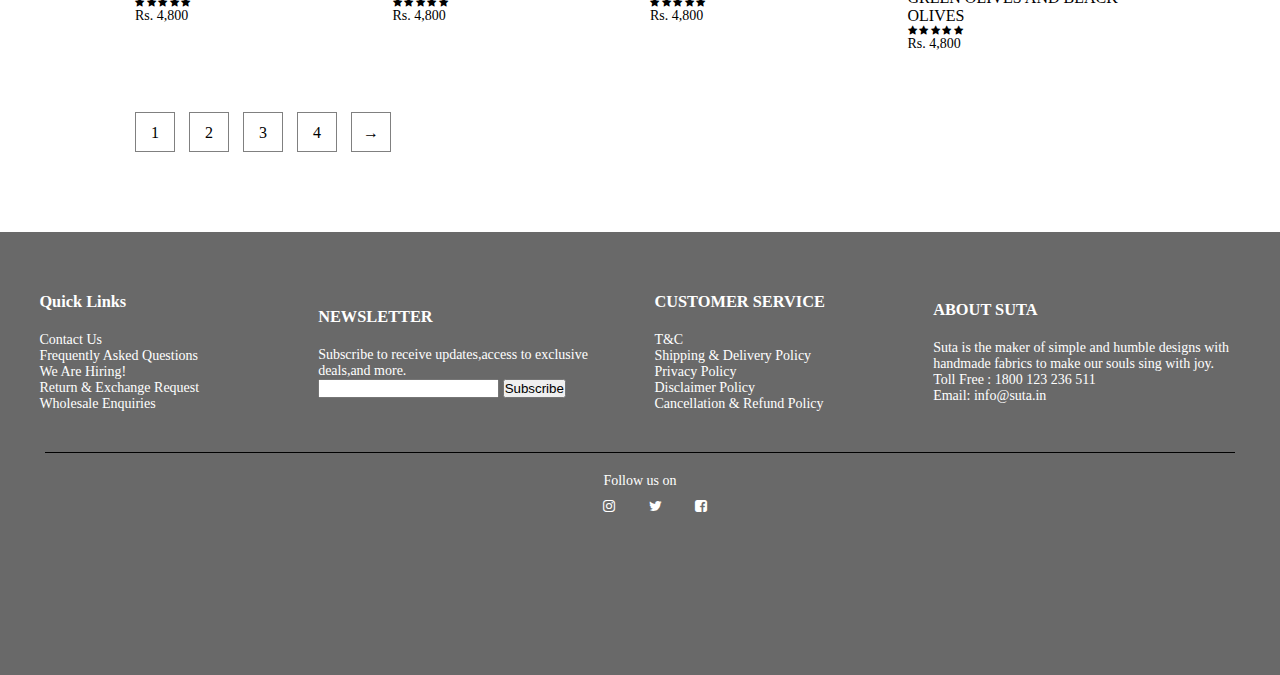
<file: products.html>
<!DOCTYPE html>
<html lang="en">

<head>
    <meta charset="UTF-8">
    <meta name="viewport" content="width=device-width, initial-scale=1.0">
    <link rel="stylesheet" href="style.css">
    <link
        href="https://fonts.googleapis.com/css2?family=Nunito:ital,wght@0,300;0,400;1,200&family=Open+Sans+Condensed:wght@300&display=swap"
        rel="stylesheet"> <!-- for font type-->
    <link rel='stylesheet' href='https://stackpath.bootstrapcdn.com/font-awesome/4.7.0/css/font-awesome.min.css'>
    <!-- font awesome-->
    <title>OUR COLLECTION</title>
</head>

<body>

    


        <div class="container">
            <div class="navbar">
                <div class="logo">
                   <a href='index.html'> <img src="images2/0.jpg" width="125px" alt=""> </a>
                </div>
                <nav>
                    <ul>
                        <li><a href="index.html">HOME</a></li>
                        <li><a href="products.html">PRODUCTS</a></li>
                        <!-- shop by category -->
                        <li><a href='aboutUs.html'>ABOUT US</a></li>
                        <li><a href="">ACCOUNT</a></li>
                    </ul>
                </nav>

                <a href='cart.html'> <i class="fa fa-shopping-cart" aria-hidden="true"></i> </a>
                <!--USe font-awesome-->

            </div>

        </div>

    <div class="small-container">
        
        <div class="row row-2">
            <h2>OUR PRODUCTS</h2>
            <select>
                <option> Sort by Default </option>
                <option> Sort by Price </option>
                <option> Sort by Trending </option>
                <option> Sort by ratings </option>
                <option> Sort by offers </option>
            </select>
        </div>



        <div class="row">
            <div class="col-4">
                <img src='images2/Imarti_Blouse_-4_800x.jpg'>
                <h4> IMARTI (BLOUSE)</h4>
                <div class='rating'>
                    <i class="fa fa-star"></i>
                    <i class="fa fa-star"></i>
                    <i class="fa fa-star"></i>
                    <i class="fa fa-star"></i>
                    <i class="fa fa-star"></i>
                </div>
                <p>Rs. 4,800</p>
            </div>

            <div class="col-4">
                <img src='images2/b-36_800x.jpg'>
                <h4>SUNSHINE </h4>
                <div class='rating'>
                    <i class="fa fa-star"></i>
                    <i class="fa fa-star"></i>
                    <i class="fa fa-star"></i>
                    <i class="fa fa-star"></i>
                    <i class="fa fa-star-o"></i>
                </div>
                <p>Rs. 2,300</p>
            </div>

            <div class="col-4">
                <img src='images2/Mandali-3_800x.jpg'>
                <h4>MANDALI</h4>
                <div class='rating'>
                    <i class="fa fa-star"></i>
                    <i class="fa fa-star"></i>
                    <i class="fa fa-star"></i>
                    <i class="fa fa-star"></i>
                    <i class="fa fa-star"></i>
                </div>
                <p>Rs. 3,600</p>
            </div>

            <div class="col-4">
                <img src='images2/Dance_of_the_winter_roots-13_a299f200-c97e-4f1e-a20c-ba96776bfe9e_800x.jpg'>
                <h4>WINTER</h4>
                <div class='rating'>
                    <i class="fa fa-star"></i>
                    <i class="fa fa-star"></i>
                    <i class="fa fa-star"></i>
                    <i class="fa fa-star-o"></i>
                    <i class="fa fa-star-o"></i>

                </div>
                <p>Rs. 1,000</p>
            </div>
        </div>

        <div class="row">
            <div class="col-4">
                <img src='images2/RagaKedar-19_800x.jpg'>
                <h4>RAGA KEDAR</h4>
                <div class='rating'>
                    <i class="fa fa-star"></i>
                    <i class="fa fa-star"></i>
                    <i class="fa fa-star"></i>
                    <i class="fa fa-star"></i>
                    <i class="fa fa-star"></i>
                </div>
                <p>Rs. 4,800</p>
            </div>

            <div class="col-4">
                <img src='images2/Biscuit-1_800x.jpg'>
                <h4>BISCUIT</h4>
                <div class='rating'>
                    <i class="fa fa-star"></i>
                    <i class="fa fa-star"></i>
                    <i class="fa fa-star"></i>
                    <i class="fa fa-star"></i>
                    <i class="fa fa-star-o"></i>
                </div>
                <p>Rs. 2,300</p>
            </div>

            <div class="col-4">
                <img src='images2/Artichoke_sheers-6_800x.jpg'>
                <h4>ARTICHOKE</h4>
                <div class='rating'>
                    <i class="fa fa-star"></i>
                    <i class="fa fa-star"></i>
                    <i class="fa fa-star"></i>
                    <i class="fa fa-star"></i>
                    <i class="fa fa-star"></i>
                </div>
                <p>Rs. 3,600</p>
            </div>

            <div class="col-4">
                <img src='images2/Silver_spring_sheers-16_800x.jpg'>
                <h4>SILVER SPRING</h4>
                <div class='rating'>
                    <i class="fa fa-star"></i>
                    <i class="fa fa-star"></i>
                    <i class="fa fa-star"></i>
                    <i class="fa fa-star-o"></i>
                    <i class="fa fa-star-o"></i>

                </div>
                <p>Rs. 1,000</p>
            </div>

            <div class="col-4">
                <img src='images2/Daisy_sheers-11_800x.jpg'>
                <h4>DAISY SHEERS</h4>
                <div class='rating'>
                    <i class="fa fa-star"></i>
                    <i class="fa fa-star"></i>
                    <i class="fa fa-star"></i>
                    <i class="fa fa-star"></i>
                    <i class="fa fa-star"></i>
                </div>
                <p>Rs. 4,800</p>
            </div>

            <div class="col-4">
                <img src='images2/Vaidehi-9_800x.jpg'>
                <h4>VAIDEHI</h4>
                <div class='rating'>
                    <i class="fa fa-star"></i>
                    <i class="fa fa-star"></i>
                    <i class="fa fa-star"></i>
                    <i class="fa fa-star"></i>
                    <i class="fa fa-star"></i>
                </div>
                <p>Rs. 4,800</p>
            </div>

            <div class="col-4">
                <img src='images2/DSC1605-40_800x.jpg'>
                <h4>BEIGE AND MAGENTA</h4>
                <div class='rating'>
                    <i class="fa fa-star"></i>
                    <i class="fa fa-star"></i>
                    <i class="fa fa-star"></i>
                    <i class="fa fa-star"></i>
                    <i class="fa fa-star"></i>
                </div>
                <p>Rs. 4,800</p>
            </div>

            <div class="col-4">
                <img src='images2/original1.2797428.1_800x.jpg'>
                <h4>GREEN OLIVES AND BLACK OLIVES</h4>
                <div class='rating'>
                    <i class="fa fa-star"></i>
                    <i class="fa fa-star"></i>
                    <i class="fa fa-star"></i>
                    <i class="fa fa-star"></i>
                    <i class="fa fa-star"></i>
                </div>
                <p>Rs. 4,800</p>
            </div>
        </div>

        <div class="page-btn">
            <span>1</span>
            <span>2</span>
            <span>3</span>
            <span>4</span>
            <span>&#8594;</span>
        </div>

    </div>


    <!-------------footer  ....work on this---------->

    <div class="footer">
        <div class="container">
            <div class="row">
                <div class="footer-col-1">
                    <h3>Quick Links</h3>
                    <ul>
                        <li>Contact Us</li>
                        <li>Frequently Asked Questions</li>
                        <li>We Are Hiring!</li>
                        <li>Return & Exchange Request</li>
                        <li>Wholesale Enquiries</li>
                    </ul>
                </div>

                <div class="footer-col-2">
                    <h3>NEWSLETTER</h3>
                    <p>Subscribe to receive updates,access to exclusive deals,and more.</p>
                    <input type='text'>
                    <button type='button'>Subscribe</button>
                </div>
                <div class="footer-col-3">
                    <h3>CUSTOMER SERVICE</h3>
                    <ul>
                        <li>T&C</li>
                        <li>Shipping & Delivery Policy</li>
                        <li>Privacy Policy</li>
                        <li>Disclaimer Policy</li>
                        <li>Cancellation & Refund Policy</li>
                    </ul>
                </div>
                <div class="footer-col-3">
                    <h3>ABOUT SUTA</h3>
                    <p>Suta is the maker of simple and humble designs with handmade fabrics to make our souls sing with
                        joy.</p>
                    <p>Toll Free : 1800 123 236 511</p>
                    <p>Email: info@suta.in</p>
                </div>
            </div>
            <hr>
            <p class='logos'>Follow us on </p>
            <div class="logo">
                <i class="fa fa-instagram "></i>
                <i class="fa fa-twitter "></i>
                <i class="fa fa-facebook-square "></i>
            </div>

        </div>
    </div>

</body>

</html>
</file>
<file: style.css>
* {
    margin: 0;
    padding: 0;
    box-sizing: border-box;
}
  
.logo img{
    border-radius: 50%;
}

.body {
    font-family: 'Nunito', sans-serif;
    font-family: 'Open Sans Condensed', sans-serif;
}

.navbar {
    display: flex;
    align-items: center;
    padding: 20px;
}

nav {
    flex: 1;
    text-align: right;
}

nav ul {
    list-style-type: none;
    display: inline-block;
}

nav ul li {
    display: inline-block;
    margin-right: 20px;
}

a {
    text-decoration: none;
    color: #808080;
}

p {
    color: black;
}

.container {
    max-width: 1300px;
    margin: auto;
    padding-left: 25px;
    padding-right: 25px;
}

.row {
    display: flex;
    align-items: center;
    flex-wrap: wrap;
    justify-content: space-around;
}

.col-2 {
    flex-basis: 50%;
    /* both columns occupy 50% space */
    min-width: 300px;
}

.col-2 img {
    max-width: 100%;
    padding: 50px 0;
    
}
/* 
.main img{
    opacity: 0;
} */

.col-2 h1 {
    font-size: 50px;
    line-height: 60px;
    margin: 25px 0;
}
 
.btn {
    display: inline-block;
    background: black;
    color: whitesmoke;
    padding: 8px 30px;
    margin: 30px 0;
    border-radius: 3px;
    transition: background 0.5s;
}

.btn:hover {
    background: #563434;
}

.header {
    background:#FFB6C1;
    /* here we can add image and do some transitions */
}

.header .row {
    margin-top: 70px;
}

.categories {
    margin: 70px 0;
}

.col-3 {
    flex-basis: 30%;
    min-width: 250px;
    margin-bottom: 30px;
}

.col-3 img {
    /* add effects*/
    width: 100%;
}

.small-container {
    max-width: 1080px;
    margin: auto;
    padding-right: 25px;
    padding-left: 25px;
}

.col-4{
    flex-basis: 25%;
    padding: 10px;
    min-width: 200px;
    margin-bottom:50px ;
    transition : transform 0.5s
}

.col-4 img{
    width: 100%;

}

.title{
    text-align: center;
    margin:0 auto 50px;
    position: relative;
    line-height: 60px;
}

.title::after{
    content: '';
    background:#D3D3D3;
    width:150px;
    height: 5px;
    position: absolute;
    bottom:0;
    left:50%;
    transform: translateX(-50%);
    
}

h4{
    font-weight: normal;

}

.col-4 p {
    font-size: 14px;
}

.rating {
    font-size: 10px;   
}

.col-4:hover{
    transform: translateY(5px);
}


/* ..........brands.......... */

.brands{
    margin:100px auto
}

.col-5{
    width:160px;
}

.col-5 img{
    width: 100%;
    cursor: pointer;
    filter: grayscale(50%);
}

.col-5 img:hover{
    filter: grayscale(0);
}

/* ---------footer------------- */

.footer{
    background:#696969 ;
    color:white;
    font-size: 14px;
    padding : 60px 0 20px;
    padding-bottom: 160px;
}

.footer p{
    color:white;
}

.footer h3{
    color:white;
    margin-bottom: 20px;

}

.footer-col-1 , .footer-col-2 , .footer-col-3 , .footer-col-4{
     min-width: 250px;                                             /* change if u extend the images*/
     margin-bottom: 20px;
     max-width: 25%;

}



.footer-col-1 ul , .footer-col-3 ul{
    list-style-type:none;
}

.footer hr {
    border:none;
    background:black ;
    height: 1px;
    margin:20px;
}

.logo i{
    padding-left: 30px ;
    padding-top: 10px;
}

.logo{
    justify-content: center;
    text-align: center;
}

.logos{
   
    text-align: center;
}


/* --------Products html ------- */

.row-2{
    justify-content: space-between;
    margin: 100px auto 50px ;
}

select{
    border:solid 1px black ;
    padding : 5px;
}

select:focus{
    outline: none;
}

.page-btn{
    margin: 0 auto 80px;
}

.page-btn span {
    display: inline-block;
    border : 1px solid gray;
    margin-left: 10px;
    width: 40px;
    height: 40px;
    text-align: center;
    line-height: 40px;
    cursor: pointer;
}

.page-btn span:hover {
    background : gray;
    color:white;
}


/* ---------single product details-------- */


.single-product{
    margin-top: 80px;   
}

.single-product .col-2 img{
    padding:0 ;
}

.single-product .col-2{
    padding:20px;
}

.single-product h4{
    margin: 15px 0;
    font-size: 22px;
    font-weight: bold;
}

.single-product input{
    width: 50px;
    height: 40px;
    padding-left: 10px;
    font-size: 20px;
    margin-right: 10px;
    border : 1px solid black;
}

input:focus{
    outline:none;
}

.single-product .fa{
   color:grey; 
   margin-left: 10px;
}

/* ------------small images-------- */

.small-img-row {
    display: flex;
    justify-content: space-between;
} 

.small-img-col{
     flex-basis: 24%;    /* cause we add four reference image*/
     cursor: pointer;

}


/* --------cart item ---------- */

.cart-page{
    margin: 80px auto ;
}

table{
    width: 100%;
    border-collapse: collapse;   
}

.cart-info{
    display:flex;
    flex-wrap: wrap;
}

th{
    text-align: left;
    padding:5px;
    color: white;
    background-color: gray;
    font-weight: normal;
}

td{
    padding : 10px 5px;
}

td input{
    width:40px;
    height:30px;
    padding:5px;
}

td a{
    color: #ff523b;
    font-size: 12px;
}

td img{
    width: 80px;
    height: 80px;
    margin-right: 10px;
}

.total-price{
    display: flex;
    justify-content: flex-end;
}

.total-price table{
    border-top:3px solid black;
    width: 100%;
    max-width: 370px;
}

 
td:last-child{
     text-align: right;            /*this is to fix subtotal tax just below the subtotal   */
}

th:last-child{
    text-align: right;
}
/* -------------- */

/* 
.main{
    background-image: url('images/prodetail4.JPG');
    background-size: cover;
    width: 100%;
    background-repeat: no-repeat;
    transition:1s;
    


    animation-name:animate ;
    animation-direction: alternate-reverse;
    animation-duration: 30s;
    animation-fill-mode: forwards;
    animation-iteration-count: infinite;
    animation-play-state:running ;
    animation-timing-function: ease-in-out;

}

@keyframes animate{
    0%{
        background-image: url('images/RagaAsavari_14_800x.JPG');
    }
    20%{
        background-image: url('images/RagaAsavari_23_800x.JPG');
    }
    40%{
        background-image: url('images/RagaBrindavanSarang-18_800x.JPG');
    }
    60%{
        background-image: url('images2/Flavia_Blouse_-3_800x.jpg');
    }
    80%{
        background-image: url('images/RagaSahana_21_800x.JPG');
    }
    100%{
        background-image: url('images/editpic-101_ff266aac-eb03-4948-8d10-f67a1fd16981_800x.jpg');
    }
} */


/* ---------------------About Us---------------- */
</file>
<file: style2.css>
*{
    box-sizing: border-box;
    margin: 0;
    padding: 0;
}

body {
    min-height: 100vh;
    display: flexbox;
    align-items: center;
    justify-content: center;
    background-color: white;
}

.navbar{
    display: flex;
    align-items: center;
    padding: 20px;
}

nav {
    flex: 1;
    text-align: right;
}

nav ul {
    list-style-type: none;
    display: inline-block;
}

nav ul li {
    display: inline-block;
    margin-right: 20px;
}



/* a {
    text-decoration: none;
    color: #808080;
} */



.about-section{
    background: url('images2/Artichoke_sheers-6_800x.jpg') no-repeat left ;
    background-size: 55%;
    background-color: white;
    overflow: hidden;
    padding: 100px 0;
}

.inner-container{
    width: 55%;
    float: right;
    background-color: white;
    padding:150px;

}

.inner-container h1{
    margin-bottom: 30px;
    font-size: 30px;
    font-weight: 900;
}

.text {
    font-size: 13px;
    color:gray;
    line-height: 30px;
    text-align: justify;
    margin-bottom: 40px;

}

.skills{
    display: flex;
    justify-content: space-between;
    font-weight: 700;
    font-size: 13px;
}
</file>
